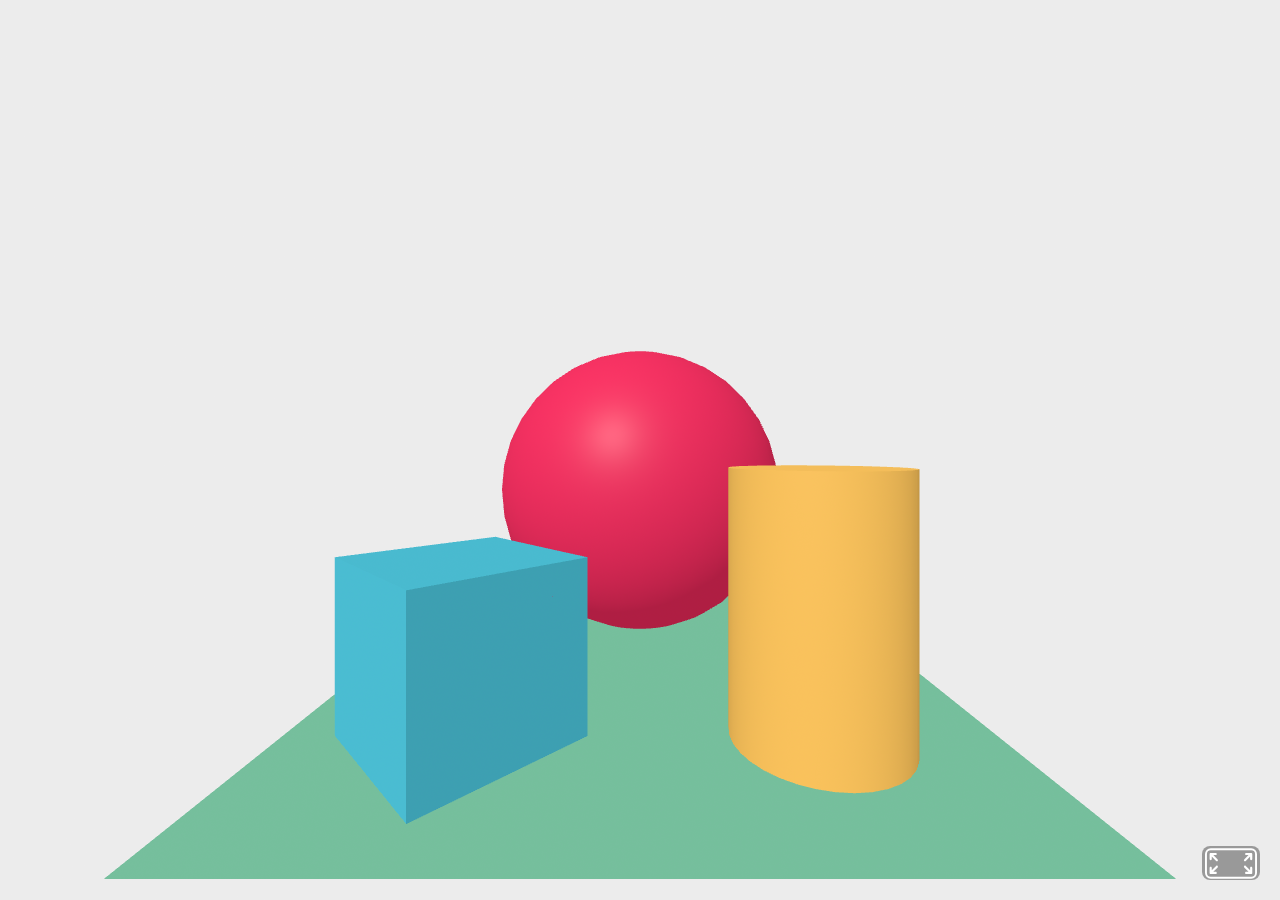
<file: wwdc24/aframe-demo.html>
<html>
  <head>
    <script src="/assets/js/aframe.min.js"></script>
  </head>
  <body>
    <a-scene cursor="rayOrigin: xrselect;">
      <a-box position="-1 0.5 -3" rotation="0 45 0" color="#4CC3D9"></a-box>
      <a-sphere position="0 1.25 -5" radius="1.25" color="#EF2D5E"></a-sphere>
      <a-cylinder
        position="1 0.75 -3"
        radius="0.5"
        height="1.5"
        color="#FFC65D"
      ></a-cylinder>
      <a-plane
        position="0 0 -4"
        rotation="-90 0 0"
        width="4"
        height="4"
        color="#7BC8A4"
      ></a-plane>
      <a-sky color="#ECECEC"></a-sky>
    </a-scene>
    <script>
      var sphere = document.querySelector("a-sphere");
      console.log(sphere);
      sphere.addEventListener("click", (event) => {
        console.log(event);
        event.target.object3D.scale.set(1.5, 1.5, 1.5);
      });
      sphere.addEventListener("mouseenter", (event) => {
        event.target.object3D.scale.set(0.5, 0.5, 0.5);
      });
    </script>
  </body>
</html>
</file>
